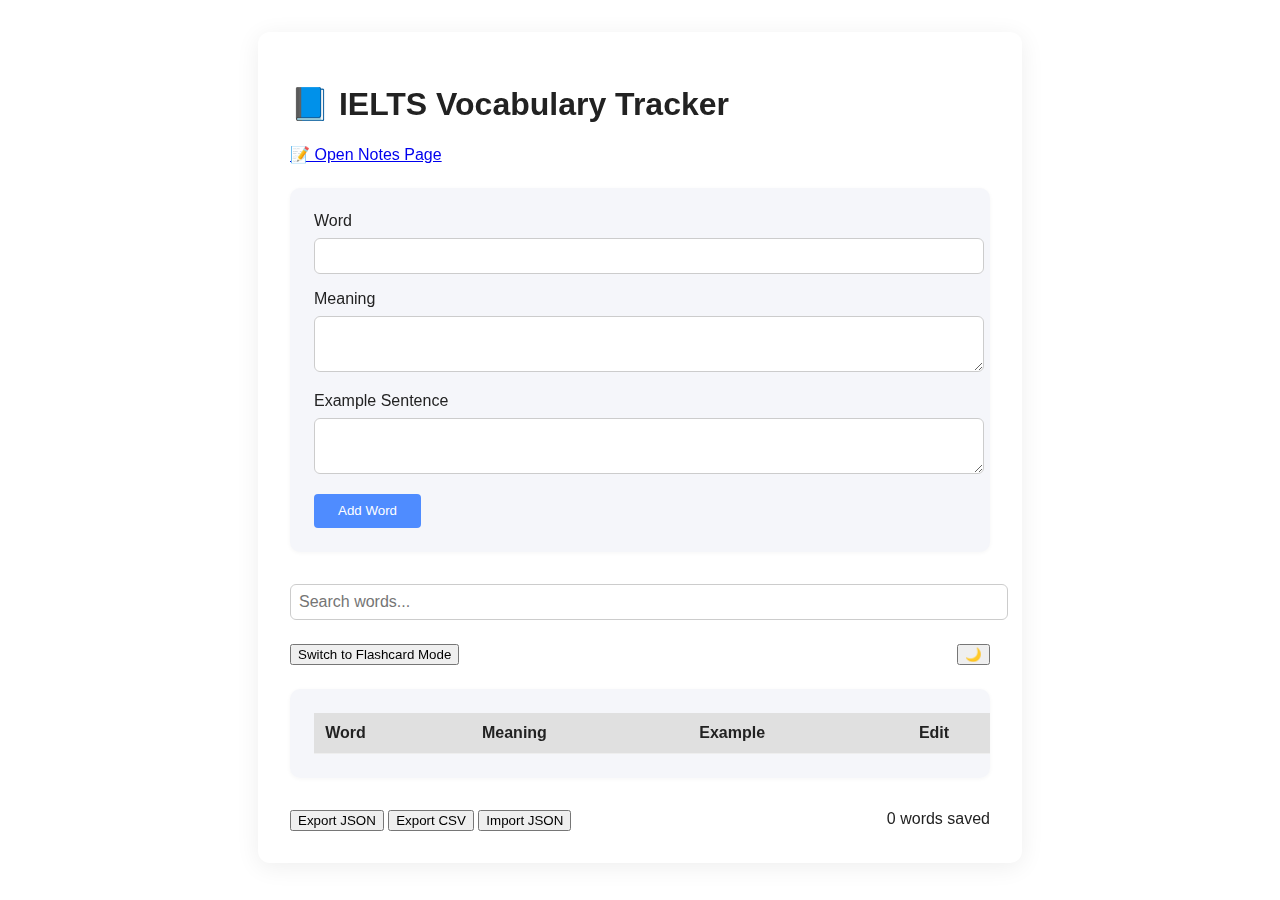
<file: vocabulary.html>
<!DOCTYPE html>
<html lang="en">
<head>
  <meta charset="UTF-8">
  <meta name="viewport" content="width=device-width, initial-scale=1.0">
  <title>📘 IELTS Vocabulary Tracker</title>
  <link rel="stylesheet" href="../styles.css">
  <style>
    body { max-width: 700px; margin: 2rem auto; background: var(--card); border-radius: 12px; box-shadow: 0 4px 24px rgba(0,0,0,0.07); padding: 2rem; }
    .vocab-form, .vocab-table { background: var(--bg); border-radius: 10px; padding: 1.5rem; margin-bottom: 2rem; box-shadow: 0 1px 4px rgba(0,0,0,0.04); }
    .vocab-form label { display: block; margin-bottom: 0.5rem; font-weight: 500; }
    .vocab-form input, .vocab-form textarea { width: 100%; margin-bottom: 1rem; border-radius: 6px; border: 1px solid #ccc; padding: 0.5rem; font-size: 1rem; }
    .vocab-form button { background: var(--accent); color: #fff; border: none; padding: 0.6rem 1.5rem; border-radius: 4px; cursor: pointer; font-weight: 500; transition: background 0.2s; }
    .vocab-form button:hover { background: #3566b8; }
    .vocab-table table { width: 100%; border-collapse: collapse; }
    .vocab-table th, .vocab-table td { padding: 0.7rem; border-bottom: 1px solid #eee; text-align: left; }
    .vocab-table th { background: var(--progress-bg); }
    .vocab-table tr:last-child td { border-bottom: none; }
    .vocab-table button { background: var(--accent); color: #fff; border: none; padding: 0.3rem 0.8rem; border-radius: 4px; cursor: pointer; font-size: 0.95rem; margin-right: 0.3rem; transition: background 0.2s; }
    .vocab-table button:hover { background: #3566b8; }
    .search-bar { margin-bottom: 1.5rem; }
    .search-bar input { width: 100%; padding: 0.5rem; border-radius: 6px; border: 1px solid #ccc; font-size: 1rem; }
    @media (max-width: 700px) { body { padding: 1rem; } }
  </style>
</head>
<body>
  <h1>📘 IELTS Vocabulary Tracker</h1>
  <div style="margin-bottom:1.5rem;">
    <a href="../notes/notes.html" target="_blank">📝 Open Notes Page</a>
  </div>
  <div class="vocab-form">
    <form id="vocabForm">
      <label for="word">Word</label>
      <input type="text" id="word" required>
      <label for="meaning">Meaning</label>
      <textarea id="meaning" rows="2" required></textarea>
      <label for="example">Example Sentence</label>
      <textarea id="example" rows="2" required></textarea>
      <button type="submit">Add Word</button>
    </form>
  </div>
  <div class="search-bar">
    <input type="text" id="search" placeholder="Search words...">
  </div>
  <div style="display:flex; justify-content:space-between; align-items:center; margin-bottom:1.5rem;">
    <button id="toggle-mode">Switch to Flashcard Mode</button>
    <button id="toggle-dark">🌙</button>
  </div>
  <div id="flashcard-container" style="display:none;"></div>
  <div class="vocab-table">
    <table id="vocabTable">
      <thead>
        <tr>
          <th>Word</th>
          <th>Meaning</th>
          <th>Example</th>
          <th>Edit</th>
          <th>Delete</th>
        </tr>
      </thead>
      <tbody></tbody>
    </table>
  </div>
  <div style="margin-top:2rem;">
    <button id="export-json">Export JSON</button>
    <button id="export-csv">Export CSV</button>
    <input type="file" id="import-json" accept=".json" style="display:none;">
    <button id="import-btn">Import JSON</button>
    <span id="progress-bar" style="float:right;"></span>
  </div>
  <script src="vocabulary.js"></script>
</body>
</html>
</file>
<file: styles.css>
body {
  font-family: 'Segoe UI', Arial, sans-serif;
  margin: 0;
  background: var(--bg);
  color: var(--text);
  transition: background 0.3s, color 0.3s;
}
:root {
  --bg: #f5f6fa;
  --text: #222;
  --accent: #4f8cff;
  --card: #fff;
  --progress-bg: #e0e0e0;
  --progress: #4f8cff;
}
body.dark {
  --bg: #181a1b;
  --text: #f5f6fa;
  --accent: #7abaff;
  --card: #23272e;
  --progress-bg: #23272e;
  --progress: #7abaff;
}
header {
  display: flex;
  align-items: center;
  justify-content: space-between;
  padding: 1rem 2rem;
  background: var(--card);
  box-shadow: 0 2px 8px rgba(0,0,0,0.04);
}
header h1 {
  margin: 0;
  font-size: 1.5rem;
  letter-spacing: 1px;
}
#theme-toggle {
  background: none;
  border: none;
  font-size: 1.5rem;
  cursor: pointer;
  margin-right: 1rem;
}
.export-buttons button {
  margin-left: 0.5rem;
  background: var(--accent);
  color: #fff;
  border: none;
  padding: 0.5rem 1rem;
  border-radius: 4px;
  cursor: pointer;
  font-weight: 500;
  transition: background 0.2s;
}
.export-buttons button:hover {
  background: #3566b8;
}
nav {
  background: var(--card);
  box-shadow: 0 1px 4px rgba(0,0,0,0.03);
}
nav ul {
  display: flex;
  list-style: none;
  margin: 0;
  padding: 0 2rem;
}
nav li {
  padding: 1rem 1.5rem;
  cursor: pointer;
  border-bottom: 2px solid transparent;
  transition: border 0.2s, color 0.2s;
}
nav li.active, nav li:hover {
  color: var(--accent);
  border-bottom: 2px solid var(--accent);
}
main {
  max-width: 900px;
  margin: 2rem auto;
  padding: 2rem;
  background: var(--card);
  border-radius: 12px;
  box-shadow: 0 4px 24px rgba(0,0,0,0.07);
}
.section {
  display: none;
}
.section.active {
  display: block;
}
.date-range {
  margin-bottom: 1rem;
}
.date-range label {
  margin-right: 1.5rem;
  font-size: 0.98rem;
}
.progress-bar-container {
  background: var(--progress-bg);
  border-radius: 8px;
  height: 18px;
  margin: 1rem 0 1.5rem 0;
  width: 100%;
  overflow: hidden;
}
.progress-bar {
  height: 100%;
  background: var(--progress);
  width: 0%;
  transition: width 0.4s;
}
.checklist {
  list-style: none;
  padding: 0;
  margin: 0 0 1.5rem 0;
}
.checklist li {
  display: flex;
  align-items: center;
  background: var(--bg);
  margin-bottom: 0.5rem;
  padding: 0.7rem 1rem;
  border-radius: 6px;
  box-shadow: 0 1px 4px rgba(0,0,0,0.03);
  transition: background 0.2s;
}
.checklist li.completed {
  text-decoration: line-through;
  opacity: 0.6;
}
.checklist input[type="checkbox"] {
  margin-right: 1rem;
  accent-color: var(--accent);
}
.checklist .edit-task {
  margin-left: auto;
  background: none;
  border: none;
  color: var(--accent);
  cursor: pointer;
  font-size: 1.1rem;
}
.add-task {
  background: var(--accent);
  color: #fff;
  border: none;
  padding: 0.5rem 1.2rem;
  border-radius: 4px;
  cursor: pointer;
  font-weight: 500;
  margin-bottom: 1.5rem;
  transition: background 0.2s;
}
.add-task:hover {
  background: #3566b8;
}
.today-task {
  background: #fffbe6 !important;
  border-left: 4px solid var(--accent);
  font-weight: bold;
}
@media (max-width: 700px) {
  main {
    padding: 1rem;
  }
  nav ul {
    flex-direction: column;
    padding: 0;
  }
  nav li {
    padding: 0.7rem 1rem;
  }
}

/* Vocabulary Tracker Styles */
body.vocab {
  max-width: 700px;
  margin: 2rem auto;
  background: var(--card);
  border-radius: 12px;
  box-shadow: 0 4px 24px rgba(0,0,0,0.07);
  padding: 2rem;
}
.vocab-form, .vocab-table {
  background: var(--bg);
  border-radius: 10px;
  padding: 1.5rem;
  margin-bottom: 2rem;
  box-shadow: 0 1px 4px rgba(0,0,0,0.04);
}
.vocab-form label {
  display: block;
  margin-bottom: 0.5rem;
  font-weight: 500;
}
.vocab-form input, .vocab-form textarea {
  width: 100%;
  margin-bottom: 1rem;
  border-radius: 6px;
  border: 1px solid #ccc;
  padding: 0.5rem;
  font-size: 1rem;
}
.vocab-form button {
  background: var(--accent);
  color: #fff;
  border: none;
  padding: 0.6rem 1.5rem;
  border-radius: 4px;
  cursor: pointer;
  font-weight: 500;
  transition: background 0.2s;
}
.vocab-form button:hover {
  background: #3566b8;
}
.vocab-table {
  margin-left: 0;
  margin-right: 0;
  width: 100%;
  overflow-x: auto;
  box-sizing: border-box;
}
.vocab-table table {
  width: 100%;
  min-width: 900px;
  border-collapse: collapse;
}
.vocab-table th, .vocab-table td {
  padding: 0.7rem;
  border-bottom: 1px solid #eee;
  text-align: left;
}
.vocab-table th {
  background: var(--progress-bg);
}
.vocab-table tr:last-child td {
  border-bottom: none;
}
.vocab-table button {
  background: var(--accent);
  color: #fff;
  border: none;
  padding: 0.3rem 0.8rem;
  border-radius: 4px;
  cursor: pointer;
  font-size: 0.95rem;
  margin-right: 0.3rem;
  transition: background 0.2s;
}
.vocab-table button:hover {
  background: #3566b8;
}
.search-bar {
  margin-bottom: 1.5rem;
}
.search-bar input {
  width: 100%;
  padding: 0.5rem;
  border-radius: 6px;
  border: 1px solid #ccc;
  font-size: 1rem;
}
@media (max-width: 1000px) {
  .vocab-table table {
    min-width: 700px;
  }
}
@media (max-width: 700px) {
  .vocab-table table {
    min-width: 500px;
  }
}
.learned-progress-bar-container {
  background: var(--progress-bg);
  border-radius: 8px;
  height: 18px;
  margin: 1rem 0 1.5rem 0;
  width: 100%;
  overflow: hidden;
  position: relative;
}
.learned-progress-bar {
  height: 100%;
  background: #4caf50;
  width: 0%;
  transition: width 0.4s;
  border-radius: 8px;
}
.vocab-tag {
  display: inline-block;
  background: #e0e0e0;
  color: #333;
  border-radius: 6px;
  padding: 0.1rem 0.6rem;
  font-size: 0.92rem;
  margin: 0 0.2rem 0.2rem 0;
}
.vocab-table td.learned-yes {
  color: #388e3c;
  font-weight: bold;
}
.vocab-table td.learned-no {
  color: #aaa;
}
.vocab-note {
  font-style: italic;
  color: #555;
  font-size: 0.98rem;
}
.vocab-synonym {
  display: inline-block;
  background: #e3f2fd;
  color: #1976d2;
  border-radius: 6px;
  padding: 0.1rem 0.6rem;
  font-size: 0.92rem;
  margin: 0 0.2rem 0.2rem 0;
}
.vocab-antonym {
  display: inline-block;
  background: #ffebee;
  color: #c62828;
  border-radius: 6px;
  padding: 0.1rem 0.6rem;
  font-size: 0.92rem;
  margin: 0 0.2rem 0.2rem 0;
}
.vocab-translation {
  display: inline-block;
  background: #e8f5e9;
  color: #388e3c;
  border-radius: 6px;
  padding: 0.1rem 0.6rem;
  font-size: 0.92rem;
  margin: 0 0.2rem 0.2rem 0;
}
.daily-word-box {
  background: #fffbe6;
  border-left: 4px solid var(--accent);
  border-radius: 8px;
  padding: 1rem 1.5rem;
  margin-bottom: 1.5rem;
  font-size: 1.1rem;
  box-shadow: 0 1px 4px rgba(0,0,0,0.04);
}

/* Flashcard styles */
.flashcard {
  background: var(--card);
  border-radius: 12px;
  box-shadow: 0 2px 12px rgba(0,0,0,0.08);
  padding: 2rem 1.5rem;
  margin: 2rem auto;
  max-width: 420px;
  text-align: center;
  position: relative;
}
.flashcard-word {
  font-size: 2rem;
  font-weight: bold;
  margin-bottom: 1.2rem;
}
.flashcard-controls {
  margin-top: 1.5rem;
  display: flex;
  justify-content: space-between;
  align-items: center;
}
.flashcard button {
  background: var(--accent);
  color: #fff;
  border: none;
  padding: 0.5rem 1.2rem;
  border-radius: 4px;
  cursor: pointer;
  font-weight: 500;
  margin: 0 0.2rem;
  transition: background 0.2s;
}
.flashcard button:hover {
  background: #3566b8;
}
body.dark, body.vocab.dark {
  --bg: #181a1b;
  --text: #f5f6fa;
  --accent: #7abaff;
  --card: #23272e;
  --progress-bg: #23272e;
  --progress: #7abaff;
  background: var(--bg);
  color: var(--text);
}
body.dark .vocab-form, body.dark .vocab-table, body.vocab.dark .vocab-form, body.vocab.dark .vocab-table {
  background: #23272e;
}
body.dark .flashcard, body.vocab.dark .flashcard {
  background: #23272e;
  color: #f5f6fa;
}
body.dark input, body.dark textarea, body.vocab.dark input, body.vocab.dark textarea {
  background: #23272e;
  color: #f5f6fa;
  border: 1px solid #444;
}
body.dark table, body.vocab.dark table {
  background: #23272e;
  color: #f5f6fa;
}
body.dark th, body.vocab.dark th {
  background: #181a1b;
}

.analytics-panel {
  background: #f8f8fa;
  border-radius: 10px;
  padding: 1.2rem 1.5rem;
  box-shadow: 0 1px 4px rgba(0,0,0,0.04);
  margin-bottom: 1.5rem;
  font-size: 1.05rem;
}
#qr-modal {
  display: flex;
}
#qr-modal[style*='display:none'] {
  display: none !important;
}
#qr-code canvas {
  margin: 0 auto;
  display: block;
}
</file>
